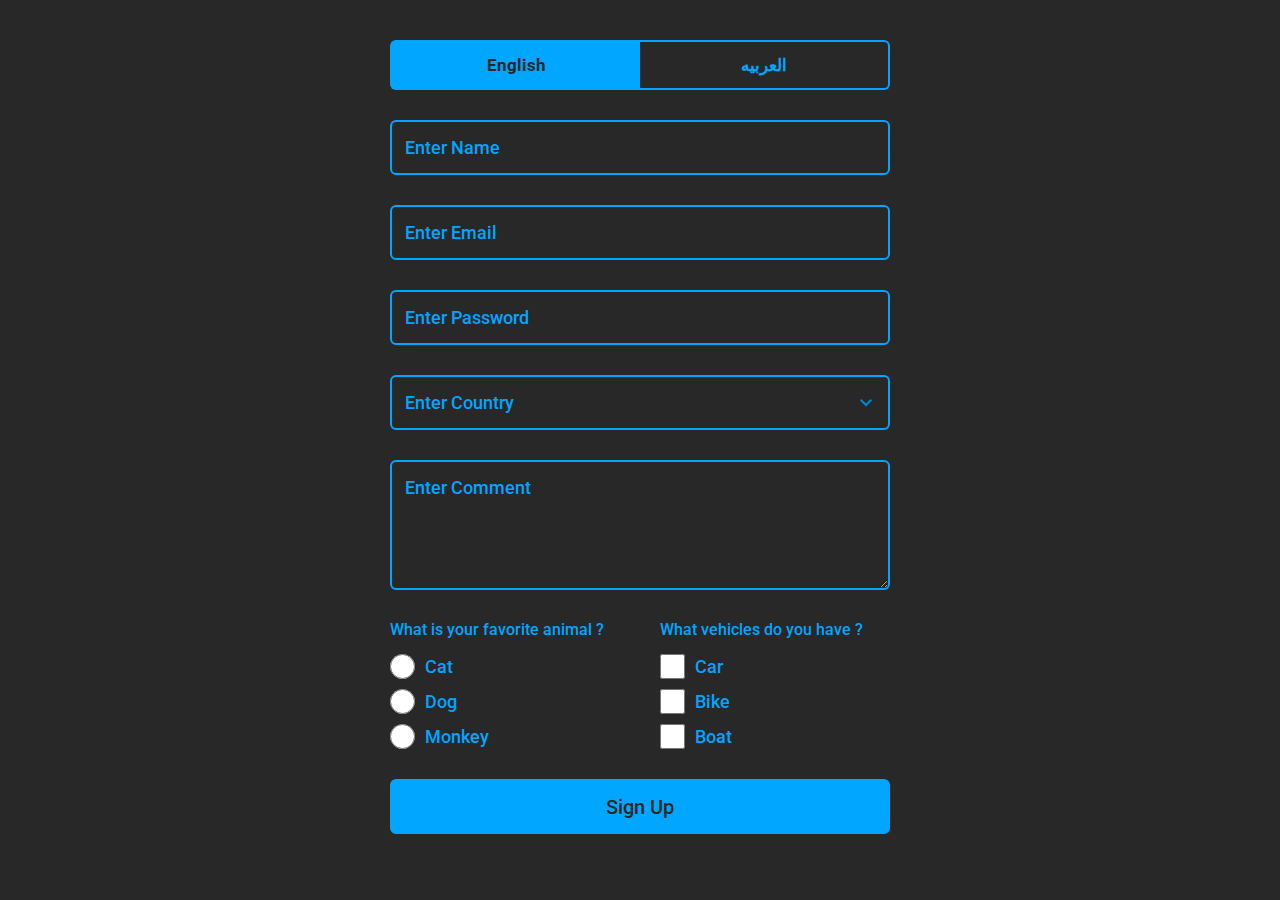
<file: index.html>
<!DOCTYPE html>
<html lang="en">
  <head>
    <meta charset="utf-8"/>

    <meta name="viewport" content="width=device-width, initial-scale=1" />

    <title>Form (English)</title>

    <!-- Main CSS -->
    <link href="./css/grid-s.css" rel="stylesheet">

    <!-- Main CSS -->
    <link href="./css/styles.css" rel="stylesheet">

  </head>
  <body>

    <div class="language">
      <a href="./index.html" class="en active">
        English
      </a>

      <a href="./ar.html" class="ar">
        العربيه
      </a>
    </div>

    <form action="" id="login-form">
      <div class="name">
        <input type="text" id="name" required placeholder="">
        <label for="name">Enter Name</label>
      </div>

      <div class="email">
        <input type="email" id="email" required placeholder="">
        <label for="email">Enter Email</label>
      </div>

      <div class="pas">
        <input type="password" id="pas" required placeholder="">
        <label for="pas">Enter Password</label>
      </div>

      <div class="select">
        <select name="" id="select" required>
          <option value="" selected hidden disabled></option>
          <option value="Russia">Russia</option>
          <option value="Antarctica">Antarctica</option>
          <option value="US">US</option>
          <option value="China">China</option>
          <option value="Brazil">Brazil</option>
          <option value="Australia">Australia</option>
          <option value="India">India</option>
          <option value="Egypt">Egypt</option>
          <option value="Argentina">Argentina</option>
          <option value="Kazakhstan">Kazakhstan</option>
          <option value="Algeria">Algeria</option>
          <option value="Congo">Congo</option>
          <option value="Greenland">Greenland</option>
          <option value="Mexico">Mexico</option>
        </select>
        <label for="select">Enter Country</label>
        <svg xmlns="http://www.w3.org/2000/svg" height="24px" viewBox="0 -960 960 960" width="24px" fill="#0088d1">
          <path d="M480-344 240-584l56-56 184 184 184-184 56 56-240 240Z"/>
        </svg>
      </div>

      <div class="comment">
        <textarea  id="textarea"></textarea>
        <label for="textarea">Enter Comment</label>
      </div>

      <div class="radio-checkbox">
        <div class="radios">
          <h4>
            What is your favorite animal ?
          </h4>

          <div class="radio-s">
            <div class="radio">
              <input type="radio" id="cat" name="radio">
              <label for="cat">Cat</label>
            </div>
  
            <div class="radio">
              <input type="radio" id="dog" name="radio">
              <label for="dog">Dog</label>
            </div>
  
            <div class="radio">
              <input type="radio" id="cattt" name="radio">
              <label for="cattt">Monkey</label>
            </div>
          </div>
        </div>

        <div class="checkboxs">
          <h4>
            What vehicles do you have ?
          </h4>

          <div class="checkbox-s">
            <div class="checkbox">
              <input type="checkbox" id="vehicle1" name="vehicle1" value="Bike">
              <label for="vehicle1">Car</label>
            </div>
  
            <div class="checkbox">
              <input type="checkbox" id="vehicle2" name="vehicle2" value="Car">
              <label for="vehicle2">Bike</label>
            </div>
  
            <div class="checkbox">
              <input type="checkbox" id="vehicle3" name="vehicle3" value="Boat">
              <label for="vehicle3">Boat</label>
            </div>
          </div>

        </div>
      </div>

      <div>
        <button type="submit">
          Sign Up
        </button>
      </div>
    </form>

    <script src="./js/app.js"></script>
  </body>
</html>
</file>
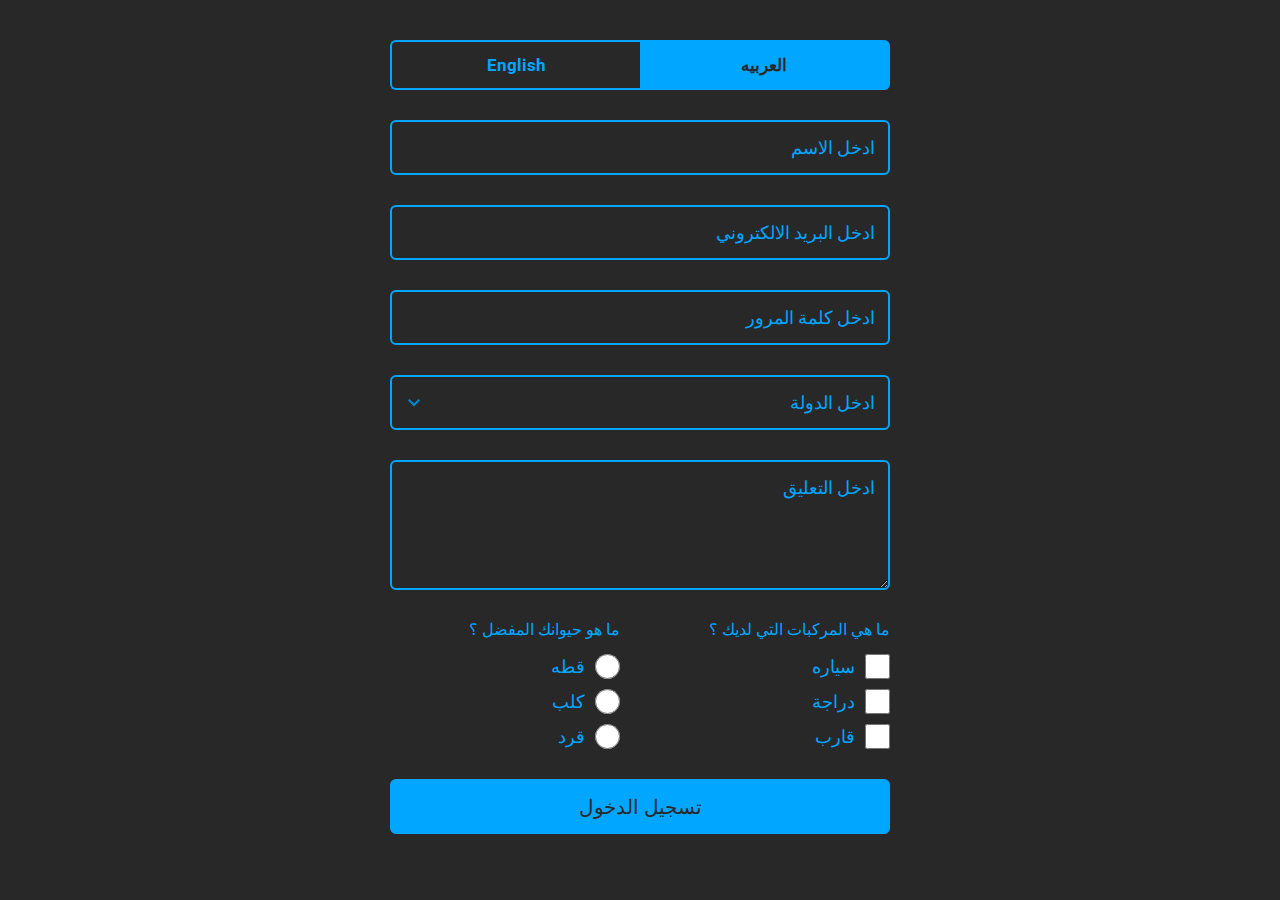
<file: ar.html>
<!DOCTYPE html>
<html lang="ar">
  <head>
    <meta charset="utf-8"/>

    <meta name="viewport" content="width=device-width, initial-scale=1" />

    <title>Form (عربيه)</title>

    <!-- Main CSS -->
    <link href="./css/grid-s.css" rel="stylesheet">

    <!-- Main CSS -->
    <link href="./css/ar.css" rel="stylesheet">

  </head>
  <body>

    <div class="language">
      <a href="./index.html" class="en">
        English
      </a>

      <a href="./ar.html" class="ar active">
        العربيه
      </a>
    </div>

    <form action="" id="login-form">
      <div class="name">
        <input type="text" id="name" required placeholder="">
        <label for="name">ادخل الاسم</label>
      </div>

      <div class="email">
        <input type="email" id="email" required placeholder="">
        <label for="email">ادخل البريد الالكتروني</label>
      </div>

      <div class="pas">
        <input type="password" id="pas" required placeholder="">
        <label for="pas">ادخل كلمة المرور</label>
      </div>

      <div class="select">
        <select name="" id="select" required>
          <option value="" selected hidden disabled></option>
          <option value="روسيا">روسيا</option>
          <option value="القارة القطبية الجنوبية">القارة القطبية الجنوبية</option>
          <option value="كندا">كندا</option>
          <option value="الولايات المتحدة">الولايات المتحدة</option>
          <option value="الصين">الصين</option>
          <option value="البرازيل">البرازيل</option>
          <option value="أستراليا">أستراليا</option>
          <option value="الهند">الهند</option>
          <option value="مصر">مصر</option>
          <option value="الأرجنتين">الأرجنتين</option>
          <option value="كازاخستان">كازاخستان</option>
          <option value="الجزائر">الجزائر</option>
          <option value="الكونغو">الكونغو</option>
          <option value="جرينلاند">جرينلاند</option>
          <option value="المكسيك">المكسيك</option>
        </select>
        <label for="select">ادخل الدولة</label>
        <svg xmlns="http://www.w3.org/2000/svg" height="24px" viewBox="0 -960 960 960" width="24px" fill="#0088d1">
          <path d="M480-344 240-584l56-56 184 184 184-184 56 56-240 240Z"/>
        </svg>
      </div>

      <div class="comment">
        <textarea  id="textarea"></textarea>
        <label for="textarea">ادخل التعليق</label>
      </div>

      <div class="radio-checkbox">
        <div class="radios">
          <h4>
            ما هو حيوانك المفضل ؟
          </h4>

          <div class="radio-s">
            <div class="radio">
              <label for="cat">قطه</label>
              <input type="radio" id="cat" name="radio">
            </div>
  
            <div class="radio">
              <label for="dog">كلب</label>
              <input type="radio" id="dog" name="radio">
            </div>
  
            <div class="radio">
              <label for="cattt">قرد</label>
              <input type="radio" id="cattt" name="radio">
            </div>
          </div>
        </div>

        <div class="checkboxs">
          <h4>
            ما هي المركبات التي لديك ؟
          </h4>

          <div class="checkbox-s">
            <div class="checkbox">
              <label for="vehicle1">سياره</label>
              <input type="checkbox" id="vehicle1" name="vehicle1" value="Bike">
            </div>
  
            <div class="checkbox">
              <label for="vehicle2">دراجة</label>
              <input type="checkbox" id="vehicle2" name="vehicle2" value="Car">
            </div>
  
            <div class="checkbox">
              <label for="vehicle3">قارب</label>
              <input type="checkbox" id="vehicle3" name="vehicle3" value="Boat">
            </div>
          </div>

        </div>
      </div>

      <div>
        <button type="submit">
          تسجيل الدخول
        </button>
      </div>
    </form>

    <script src="./js/app.js"></script>
  </body>
</html>
</file>
<file: css/grid-s.css>
/* #region */

@import url('https://fonts.googleapis.com/css2?family=Inter:ital,opsz,wght@0,14..32,100..900;1,14..32,100..900&family=Roboto:ital,wght@0,100;0,300;0,400;0,500;0,700;0,900;1,100;1,300;1,400;1,500;1,700;1,900&display=swap');

/* #endregion */

* {
  margin: 0;
  padding: 0;
  box-sizing: border-box;
}

/* #region basics */

body, a, h1, h2, h3, h4, h5, h6, p, textarea, input, select, label, button {
  font-family: "Roboto", serif;
}

a {
  text-decoration: none;
}

ul {
  list-style-type: none;
}

button {
  cursor: pointer;
}

.container {
  max-width: 1280px;
  padding-left: 15px;
  padding-right: 15px;
  margin-left: auto;
  margin-right: auto;
}

.row {
  display: flex;
  flex-wrap: wrap;
  margin-left: -15px;
  margin-right: -15px;
}

.d-flex {
  display: flex;
}

ul, li, a, p, h1, h2, h3, h4, h5, h6 {
  padding: 0;
  margin: 0;
}

/* #endregion basics */



/* #region Grid-System */

.col-1,
.col-2,
.col-3,
.col-4,
.col-5,
.col-6,
.col-7,
.col-8,
.col-9,
.col-10,
.col-11,
.col-12,
.col-sm-1,
.col-sm-2,
.col-sm-3,
.col-sm-4,
.col-sm-5,
.col-sm-6,
.col-sm-7,
.col-sm-8,
.col-sm-9,
.col-sm-10,
.col-sm-11,
.col-sm-12,
.col-md-1,
.col-md-2,
.col-md-3,
.col-md-4,
.col-md-5,
.col-md-6,
.col-md-7,
.col-md-8,
.col-md-9,
.col-md-10,
.col-md-11,
.col-md-12,
.col-lg-1,
.col-lg-2,
.col-lg-3,
.col-lg-4,
.col-lg-5,
.col-lg-6,
.col-lg-7,
.col-lg-8,
.col-lg-9,
.col-lg-10,
.col-lg-11,
.col-lg-12
.col-xl-1,
.col-xl-2,
.col-xl-3,
.col-xl-4,
.col-xl-5,
.col-xl-6,
.col-xl-7,
.col-xl-8,
.col-xl-9,
.col-xl-10,
.col-xl-11,
.col-xl-12,
.col-xxl-1,
.col-xxl-2,
.col-xxl-3,
.col-xxl-4,
.col-xxl-5,
.col-xxl-6,
.col-xxl-7,
.col-xxl-8,
.col-xxl-9,
.col-xxl-10,
.col-xxl-11,
.col-xxl-12 {
  padding-left: 15px;
  padding-right: 15px;
  width: 100%;
}

.col-0-p {
  padding: 0;
}

.col-auto {
  width: auto;
}

.col-1 {
  width: 8.33333333%;
}

.col-2 {
  width: 16.66666667%;
}

.col-3 {
  width: 25%;
}

.col-4 {
  width: 33.33333333%;
}

.col-5 {
  width: 41.66666667%;
}

.col-6 {
  width: 50%;
}

.col-7 {
  width: 58.33333333%;
}

.col-8 {
  width: 66.66666667%;
}

.col-9 {
  width: 75%;
}

.col-10 {
  width: 83.33333333%;
}

.col-11 {
  width: 91.66666667%;
}

.col-12 {
  width: 100%;
}

/* #endregion Grid-System */



/* #region Col-Responsive */

/*  col-sm  */
@media (min-width: 576px) {

  .col-sm-auto {
    width: auto;
  }

  .col-sm-1 {
    width: 8.33333333%;
  }

  .col-sm-2 {
    width: 16.66666667%;
  }

  .col-sm-3 {
    width: 25%;
  }

  .col-sm-4 {
    width: 33.33333333%;
  }

  .col-sm-5 {
    width: 41.66666667%;
  }

  .col-sm-6 {
    width: 50%;
  }

  .col-sm-7 {
    width: 58.33333333%;
  }

  .col-sm-8 {
    width: 66.66666667%;
  }

  .col-sm-9 {
    width: 75%;
  }

  .col-sm-10 {
    width: 83.33333333%;
  }

  .col-sm-11 {
    width: 91.66666667%;
  }

  .col-sm-12 {
    width: 100%;
  }

}

/*  col-md  */
@media (min-width: 768px) {

  .col-md-auto {
    width: auto;
  }

  .col-md-1 {
    width: 8.33333333%;
  }

  .col-md-2 {
    width: 16.66666667%;
  }

  .col-md-3 {
    width: 25%;
  }

  .col-md-4 {
    width: 33.33333333%;
  }

  .col-md-5 {
    width: 41.66666667%;
  }

  .col-md-6 {
    width: 50%;
  }

  .col-md-7 {
    width: 58.33333333%;
  }

  .col-md-8 {
    width: 66.66666667%;
  }

  .col-md-9 {
    width: 75%;
  }

  .col-md-10 {
    width: 83.33333333%;
  }

  .col-md-11 {
    width: 91.66666667%;
  }

  .col-md-12 {
    width: 100%;
  }

}

/*  col-lg  */
@media (min-width: 992px) {

  .col-lg-auto {
    width: auto;
  }

  .col-lg-1 {
    width: 8.33333333%;
  }

  .col-lg-2 {
    width: 16.66666667%;
  }

  .col-lg-3 {
    width: 25%;
  }

  .col-lg-4 {
    width: 33.33333333%;
  }

  .col-lg-5 {
    width: 41.66666667%;
  }

  .col-lg-6 {
    width: 50%;
  }

  .col-lg-7 {
    width: 58.33333333%;
  }

  .col-lg-8 {
    width: 66.66666667%;
  }

  .col-lg-9 {
    width: 75%;
  }

  .col-lg-10 {
    width: 83.33333333%;
  }

  .col-lg-11 {
    width: 91.66666667%;
  }

  .col-lg-12 {
    width: 100%;
  }
  
}

/*  col-xl  */
@media (min-width: 1200px) {

  .col-xl-auto {
    width: auto;
  }

  .col-xl-1 {
    width: 8.33333333%;
  }

  .col-xl-2 {
    width: 16.66666667%;
  }

  .col-xl-3 {
    width: 25%;
  }

  .col-xl-4 {
    width: 33.33333333%;
  }

  .col-xl-5 {
    width: 41.66666667%;
  }

  .col-xl-6 {
    width: 50%;
  }

  .col-xl-7 {
    width: 58.33333333%;
  }

  .col-xl-8 {
    width: 66.66666667%;
  }

  .col-xl-9 {
    width: 75%;
  }

  .col-xl-10 {
    width: 83.33333333%;
  }

  .col-xl-11 {
    width: 91.66666667%;
  }

  .col-xl-12 {
    width: 100%;
  }
  
}

/*  col-xxl  */
@media (min-width: 1400px) {
  
  .col-xxl-auto {
    width: auto;
  }

  .col-xxl-1 {
    width: 8.33333333%;
  }

  .col-xxl-2 {
    width: 16.66666667%;
  }

  .col-xxl-3 {
    width: 25%;
  }

  .col-xxl-4 {
    width: 33.33333333%;
  }

  .col-xxl-5 {
    width: 41.66666667%;
  }

  .col-xxl-6 {
    width: 50%;
  }

  .col-xxl-7 {
    width: 58.33333333%;
  }

  .col-xxl-8 {
    width: 66.66666667%;
  }

  .col-xxl-9 {
    width: 75%;
  }

  .col-xxl-10 {
    width: 83.33333333%;
  }

  .col-xxl-11 {
    width: 91.66666667%;
  }

  .col-xxl-12 {
    width: 100%;
  }

}

/* #endregion Col-Responsive */
</file>
<file: css/styles.css>
body {
  background-color: #282828;
}

.language {
  display: flex;
  align-items: center;
  margin-left: auto;
  margin-right: auto;
  max-width: 530px;
  padding: 0 15px;
  padding-top: 40px;
}

.language a {
  width: 250px;
  height: 50px;
  border: 2px solid #00a6ff;
  display: flex;
  align-items: center;
  justify-content: center;
  color: #00a6ff;
  font-weight: 700;
  font-size: 17px;
  transition: all 0.3s;
}

.language a:hover {
  color: #282828;
  background: #00a6ff;
}

.language .en {
  border-radius: 6px 0 0 6px;
  border-right: none;
}

.language .ar {
  border-radius: 0 6px 6px 0;
  border-left: none;
}

.language .active {
  color: #282828;
  background: #00a6ff;
}

form {
  padding: 30px 15px;
  display: flex;
  align-items: center;
  justify-content: center;
  flex-direction: column;
  gap: 30px;
  width: 100%;
  max-width: 530px;
  margin-left: auto;
  margin-right: auto;
}

form div {
  width: 100%;
  max-width: 500px;
  position: relative;
}

form div :where(input, select, textarea) {
  padding: 0 15px;
  background: transparent;
  border: 2px solid #00a6ff;
  color: #00a6ff;
  outline: none;
  width: 100%;
  max-width: 500px;
  height: 55px;
  border-radius: 6px;
  font-size: 20px;
  font-weight: 500;
  display: flex;
  background: #282828;
}

form div label {
  pointer-events: none;
  position: absolute;
  color: #00a6ff;
  padding: 0 5px;
  top: 19px;
  left: 10px;
  transition: all 0.3s;
  font-size: 18px;
  background: #282828;
  line-height: 100%;
  font-weight: 500;
  z-index: 5;
}

form div :where(input, select, textarea):focus + label,
form div :where(input, select, textarea).to-top + label {
  top: -6px;
  font-size: 15px;
}

form div :where(input, select, textarea):user-invalid + label + svg { 
  fill: #ff7373;
}

form div :where(input, select, textarea):user-invalid + label {
  color: #ff7373;
}

form div :where(input, select, textarea):user-invalid  {
  border-color: #ff7373;
}

form div select {
  padding: 0 11px;
  appearance: none;
  background-color: #282828;
}

form div svg {
  position: absolute;
  top: 50%;
  transform: translateY(-50%);
  right: 12px;
  pointer-events: none;
}

form div textarea {
  height: 130px;
  padding: 12px 15px;
  resize: block;
}

form .radio-checkbox {
  display: flex;
  justify-content: space-between;
  color: #00a6ff;
  gap: 40px;
}

form .radio-checkbox h4 {
  margin-bottom: 15px;
  font-size: 16px;
  font-weight: 500;
}

form .radio-checkbox input {
  width: 25px;
  height: 25px;
  accent-color: #00a6ff;
  background: #282828;
}

form .radio-checkbox label {
  position: sticky;
  background: transparent;
  font-size: 18px;
  pointer-events: all;
  padding: 0;
}

form .radio-checkbox .radios,
form .radio-checkbox .checkboxs {
  width: 50%;
}

form .radio-checkbox .radios .radio-s,
form .radio-checkbox .checkboxs .checkbox-s  {
  display: flex;
  flex-direction: column;
  gap: 10px;
}

form .radio-checkbox input:focus + label,
form .radio-checkbox input.to-top + label {
  font-size: 18px;
}

form .radio-checkbox .radios .radio,
form .radio-checkbox .checkboxs .checkbox {
  display: flex;
  align-items: center;
  gap: 10px;
}

form div button {
  background: #00a6ff;
  border: 2px solid #00a6ff;
  height: 55px;
  width: 100%;
  max-width: 500px;
  border-radius: 6px;
  color: #282828;
  font-size: 20px;
  font-weight: 500;
  transition: all 0.3s;
}

form div button:hover {
  background: transparent;
  color: #00a6ff;
}
</file>
<file: css/ar.css>
body {
  background-color: #282828;
  text-align: right;
}

.language {
  display: flex;
  align-items: center;
  margin-left: auto;
  margin-right: auto;
  max-width: 530px;
  padding: 0 15px;
  padding-top: 40px;
}

.language a {
  width: 250px;
  height: 50px;
  border: 2px solid #00a6ff;
  display: flex;
  align-items: center;
  justify-content: center;
  color: #00a6ff;
  font-weight: 700;
  font-size: 17px;
  transition: all 0.3s;
}

.language a:hover {
  color: #282828;
  background: #00a6ff;
}

.language .en {
  border-radius: 6px 0 0 6px;
  border-right: none;
}

.language .ar {
  border-radius: 0 6px 6px 0;
  border-left: none;
}

.language .active {
  color: #282828;
  background: #00a6ff;
}

form {
  padding: 30px 15px;
  display: flex;
  align-items: center;
  justify-content: center;
  flex-direction: column;
  gap: 30px;
  width: 100%;
  max-width: 530px;
  margin-left: auto;
  margin-right: auto;
}

form div {
  width: 100%;
  max-width: 500px;
  position: relative;
}

form div :where(input, select, textarea) {
  padding: 0 15px;
  background: transparent;
  border: 2px solid #00a6ff;
  color: #00a6ff;
  outline: none;
  width: 100%;
  max-width: 500px;
  height: 55px;
  border-radius: 6px;
  font-size: 20px;
  font-weight: 500;
  display: flex;
  text-align: right;
  background: #282828;
}

form div label {
  pointer-events: none;
  position: absolute;
  color: #00a6ff;
  padding: 0 5px;
  top: 19px;
  right: 10px;
  transition: all 0.3s;
  font-size: 18px;
  background: #282828;
  line-height: 100%;
  font-weight: 500;
  z-index: 5;
}

form div :where(input, select, textarea):focus + label,
form div :where(input, select, textarea).to-top + label {
  top: -6px;
  font-size: 15px;
}

form div :where(input, select, textarea):user-invalid + label + svg { 
  fill: #ff7373;
}

form div :where(input, select, textarea):user-invalid + label { 
  color: #ff7373;
}

form div :where(input, select, textarea):user-invalid {
  border-color: #ff7373;
}

form div select {
  padding: 0 11px;
  appearance: none;
  background-color: #282828;
}

form div svg {
  position: absolute;
  top: 50%;
  transform: translateY(-50%);
  left: 12px;
  pointer-events: none;
}

form div textarea {
  height: 130px;
  padding: 12px 15px;
  resize: block;
}

form .radio-checkbox {
  display: flex;
  justify-content: space-between;
  color: #00a6ff;
  gap: 40px;
}

form .radio-checkbox h4 {
  margin-bottom: 15px;
  font-size: 16px;
  font-weight: 500;
  text-align: right;
}

form .radio-checkbox input {
  width: 25px;
  height: 25px;
  accent-color: #00a6ff;
  background: #282828;
}

form .radio-checkbox label {
  position: sticky;
  background: transparent;
  font-size: 18px;
  pointer-events: all;
  padding: 0;
}

form .radio-checkbox .radios .radio-s,
form .radio-checkbox .checkboxs .checkbox-s  {
  display: flex;
  flex-direction: column;
  gap: 10px;
}

form .radio-checkbox input:focus + label,
form .radio-checkbox input.to-top + label {
  font-size: 18px;
}

form .radio-checkbox .radios .radio,
form .radio-checkbox .checkboxs .checkbox {
  display: flex;
  align-items: center;
  gap: 10px;
  justify-content: end;
}

form div button {
  background: #00a6ff;
  border: 2px solid #00a6ff;
  height: 55px;
  width: 100%;
  max-width: 500px;
  border-radius: 6px;
  color: #282828;
  font-size: 20px;
  font-weight: 500;
  transition: all 0.3s;
}

form div button:hover {
  background: transparent;
  color: #00a6ff;
}
</file>
